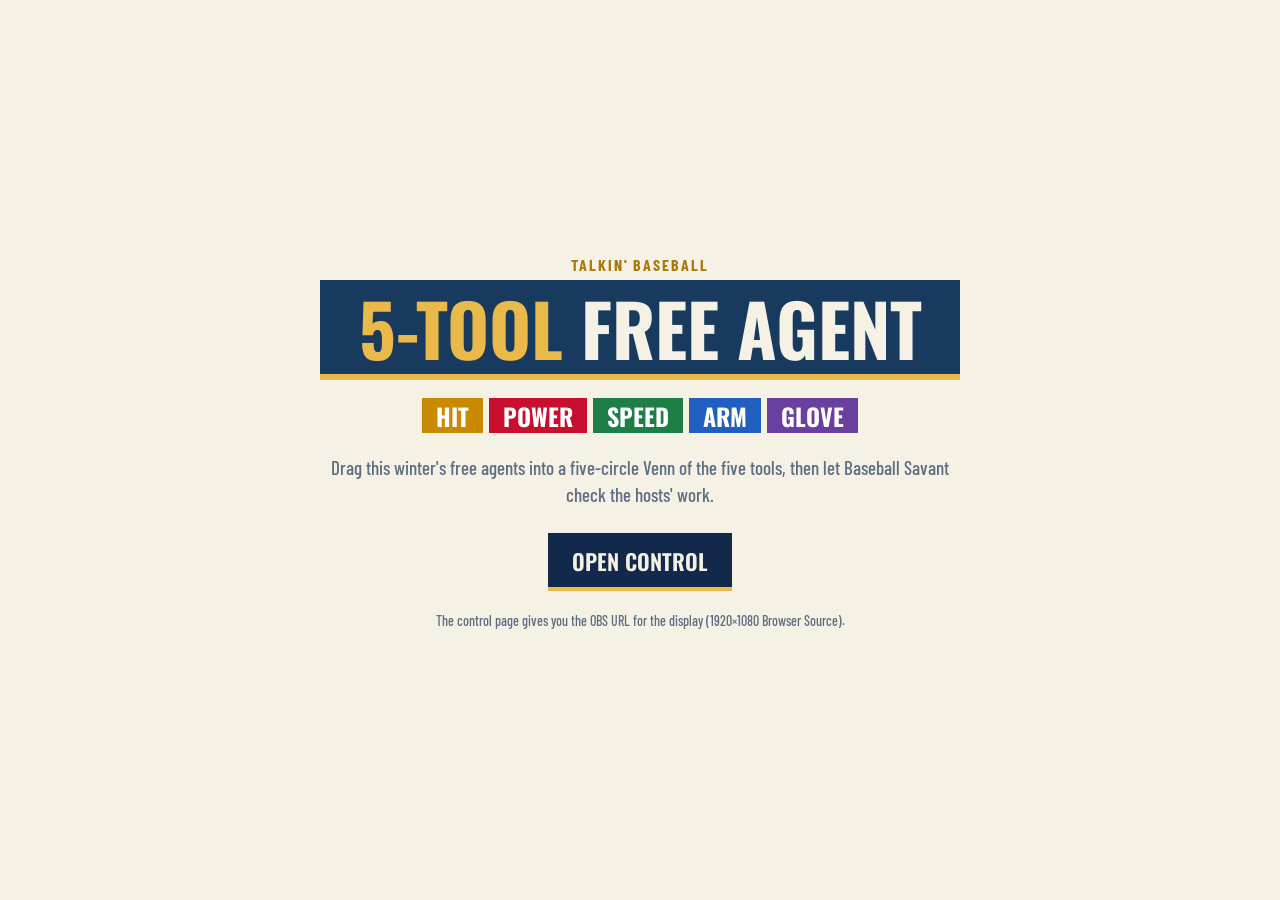
<file: index.html>
<!doctype html>
<html lang="en">
<head>
<meta charset="utf-8">
<meta name="viewport" content="width=device-width, initial-scale=1">
<title>5-Tool Free Agent</title>
<link rel="preconnect" href="https://fonts.googleapis.com">
<link href="https://fonts.googleapis.com/css2?family=Oswald:wght@500;600;700&family=Barlow+Condensed:ital,wght@0,500;0,600;0,700;1,500&display=swap" rel="stylesheet">
<style>
  body { margin: 0; min-height: 100vh; display: grid; place-items: center; padding: 16px; box-sizing: border-box;
    background: #f6f1e5; color: #13294b; font: 500 19px/1.4 'Barlow Condensed', sans-serif; }
  main { max-width: 640px; text-align: center; }
  .k { font: 700 16px 'Barlow Condensed', sans-serif; letter-spacing: .12em; color: #a8790a; }
  h1 { font: 700 72px/1 'Oswald', sans-serif; text-transform: uppercase; margin: 6px 0 14px; background: #173a5e; color: #f6f1e5; padding: 12px 20px 10px; border-bottom: 6px solid #e9b949; }
  h1 b { color: #e9b949; }
  .tools { display: flex; gap: 6px; justify-content: center; flex-wrap: wrap; margin: 18px 0 22px; }
  .tools span { font: 700 24px/1 'Oswald', sans-serif; padding: 6px 14px 5px; color: #fff; }
  a.btn { display: inline-block; margin: 6px; padding: 12px 24px 10px; background: #13294b; color: #f6f1e5; font: 600 22px 'Oswald', sans-serif; text-transform: uppercase; text-decoration: none; border-bottom: 4px solid #e9b949; }
  p { color: #5d6e82; }
</style>
</head>
<body>
<main>
  <div class="k">TALKIN' BASEBALL</div>
  <h1><b>5-Tool</b> Free Agent</h1>
  <div class="tools">
    <span style="background:#c98a00">HIT</span><span style="background:#c8102e">POWER</span><span style="background:#1d7f45">SPEED</span><span style="background:#1f5fbf">ARM</span><span style="background:#6b3fa0">GLOVE</span>
  </div>
  <p>Drag this winter's free agents into a five-circle Venn of the five tools, then let Baseball Savant check the hosts' work.</p>
  <a class="btn" href="control.html">Open control</a>
  <p style="font-size:14px">The control page gives you the OBS URL for the display (1920×1080 Browser Source).</p>
</main>
</body>
</html>
</file>
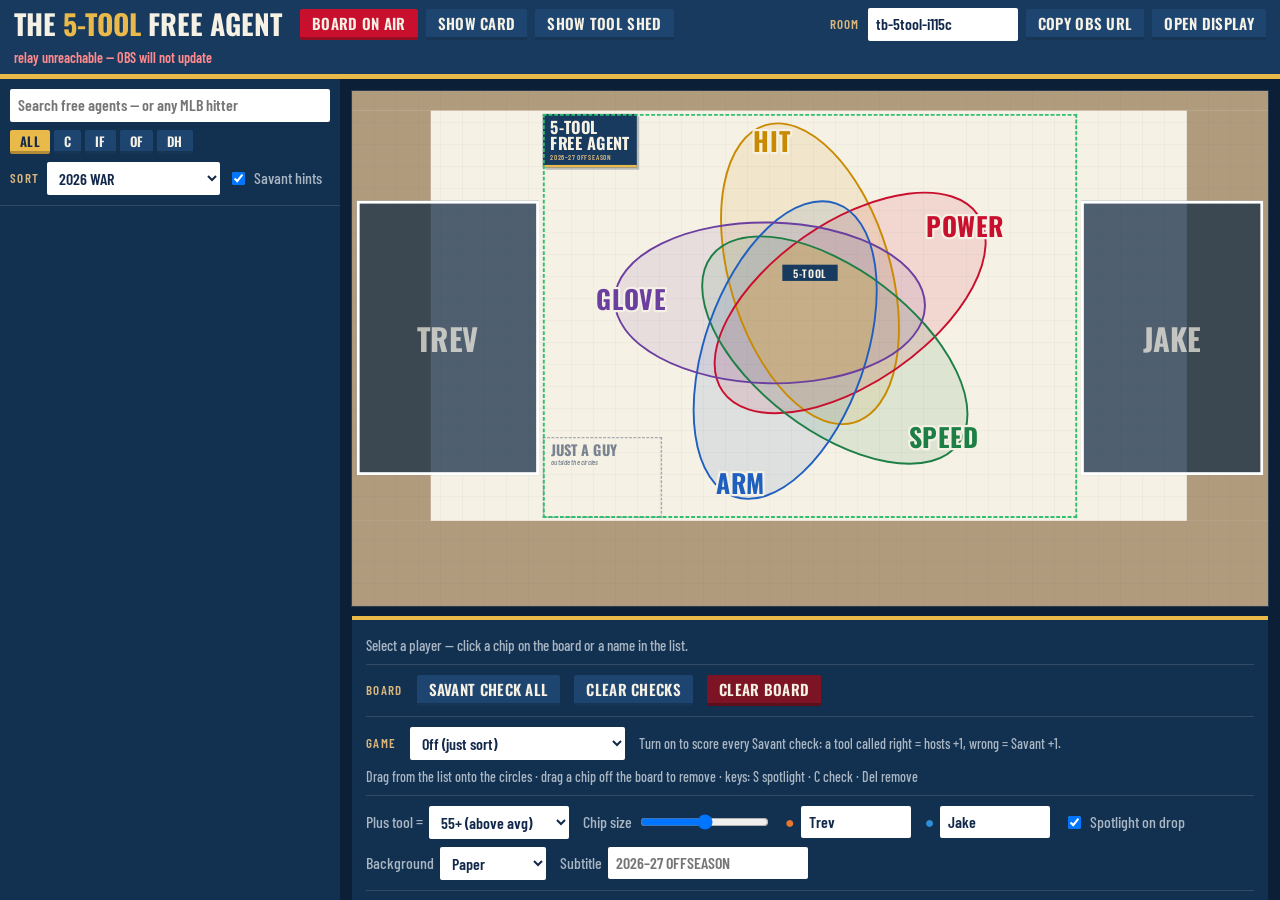
<file: control.html>
<!doctype html>
<html lang="en">
<head>
<meta charset="utf-8">
<meta name="viewport" content="width=device-width, initial-scale=1">
<title>5-Tool Free Agent · Control</title>
<link rel="preconnect" href="https://fonts.googleapis.com">
<link href="https://fonts.googleapis.com/css2?family=Oswald:wght@500;600;700&family=Barlow+Condensed:ital,wght@0,500;0,600;0,700;1,500&display=swap" rel="stylesheet">
<link rel="stylesheet" href="ftfa.css">
<style>
  * { box-sizing: border-box; }
  html, body { margin: 0; height: 100%; }
  body { --ui: #0b1f36; --ui2: #12304f; --ui3: #1d4570; --line: rgba(246,241,229,.14); --txt: #f6f1e5; --dim: #a9b6c4;
    background: var(--ui); color: var(--txt); font: 500 16px/1.3 var(--cond); display: grid; grid-template-rows: auto 1fr; overflow: hidden; }
  button, input, select { font: inherit; color: inherit; }
  button { background: var(--ui3); border: 0; border-bottom: 3px solid rgba(0,0,0,.25); border-radius: 2px; padding: 6px 12px 5px; cursor: pointer; white-space: nowrap;
    font: 600 15px/1.1 var(--head); text-transform: uppercase; letter-spacing: .02em; }
  button:hover { background: #275a8f; }
  button:disabled { opacity: .4; cursor: default; }
  button.gold { background: var(--gold); color: var(--ink); }
  button.on { background: var(--green); }
  button.danger { background: #7d1426; }
  input[type=text], input[type=number], select { background: #fff; color: var(--ink); border: 0; border-radius: 2px; padding: 6px 8px; font-weight: 600; }
  input[type=number] { width: 66px; }
  label { display: inline-flex; align-items: center; gap: 6px; color: var(--dim); }
  .k { font: 600 13px var(--cond); letter-spacing: .1em; color: var(--tan); text-transform: uppercase; }

  header { display: flex; align-items: center; gap: 8px; padding: 8px 14px; background: var(--navy); border-bottom: 5px solid var(--gold); flex-wrap: wrap; }
  header h1 { margin: 0 10px 0 0; font: 700 28px/1 var(--head); text-transform: uppercase; }
  header h1 b { color: var(--gold); }
  .grow { flex: 1; }
  .status { font: 600 14px var(--cond); color: var(--dim); }
  .status.ok { color: #7ed99d; } .status.bad { color: #ff8a8d; }
  #airBtn.live { background: var(--red); }

  main { display: grid; grid-template-columns: 340px 1fr; min-height: 0; }
  #pool { display: flex; flex-direction: column; min-height: 0; background: var(--ui2); }
  .pool-top { padding: 10px; display: grid; gap: 8px; border-bottom: 1px solid var(--line); }
  .filters { display: flex; gap: 4px; flex-wrap: wrap; }
  .filters button { padding: 4px 10px 3px; font-size: 13px; }
  .filters button.act { background: var(--gold); color: var(--ink); }
  #list { overflow-y: auto; flex: 1; padding: 4px 6px; }
  .row { display: grid; grid-template-columns: 46px 1fr auto; gap: 8px; align-items: center; padding: 6px; cursor: grab; user-select: none; touch-action: none;
    border-left: 4px solid transparent; border-bottom: 1px solid var(--line); }
  .row:hover { background: rgba(246,241,229,.06); }
  .row.sel { border-left-color: var(--gold); background: rgba(233,185,73,.12); }
  .row.placed { opacity: .5; }
  .row .hs { width: 46px; height: 46px; border-radius: 50%; overflow: hidden; background: var(--tc); border: 2px solid var(--paper); }
  .row .hs img { width: 100%; height: 120%; object-fit: cover; object-position: 50% 0; }
  .row .n { font: 600 18px/1 var(--head); text-transform: uppercase; }
  .row .m { font: 500 14px var(--cond); color: var(--dim); margin-top: 3px; white-space: nowrap; overflow: hidden; text-overflow: ellipsis; }
  .row .where { font: 700 12px var(--cond); color: var(--gold); letter-spacing: .06em; }
  .dots { display: flex; gap: 2px; }
  .dots i { width: 22px; height: 22px; font: 700 12px/22px var(--cond); text-align: center; font-style: normal; background: rgba(246,241,229,.07); color: #6f849b; }
  .dots i.plus { background: var(--c); color: #fff; }
  body.nohints .dots { display: none; }
  .sect { font: 700 13px var(--cond); letter-spacing: .12em; color: var(--tan); padding: 12px 6px 4px; }
  .srch .row { cursor: pointer; }

  #centre { display: flex; flex-direction: column; min-height: 0; min-width: 0; padding: 12px; gap: 10px; overflow-y: auto; }
  #preview { position: relative; width: 100%; aspect-ratio: 16 / 9; overflow: hidden; background: #000; outline: 1px solid var(--line); flex: none; }
  #preview .chips, #preview .chip { pointer-events: auto; }
  #preview .chip { cursor: grab; touch-action: none; }
  #preview .chip.sel .ph { outline: 5px solid var(--red); outline-offset: 4px; }
  #preview .chip.dragging { opacity: .25; }
  #preview .stage.off .board, #preview .stage.off .over { opacity: .35; }
  .offtag { position: absolute; right: 10px; top: 10px; font: 700 14px var(--head); background: var(--red); padding: 4px 8px; display: none; z-index: 3; }
  body.offair .offtag { display: block; }
  /* where the show frame and host cameras will sit — control preview only */
  .guides { position: absolute; inset: 0; pointer-events: none; z-index: 2; }
  body.noguides .guides { display: none; }
  .guides .mask { position: absolute; background: rgba(120,85,40,.55); }
  .guides .cam { position: absolute; background: rgba(15,39,66,.72); border: 6px solid #fff; display: grid; place-items: center;
    font: 700 64px var(--head); color: rgba(246,241,229,.7); text-transform: uppercase; }
  .guides .safe { position: absolute; border: 4px dashed #2fbf71; }

  #insp { display: flex; flex-wrap: wrap; gap: 10px 18px; background: var(--ui2); padding: 12px 14px; border-top: 4px solid var(--gold); }
  .who { display: flex; gap: 12px; align-items: center; min-width: 0; flex: 1 1 380px; }
  .who .hs { width: 64px; height: 64px; border-radius: 50%; overflow: hidden; background: var(--tc); flex: none; border: 3px solid var(--paper); }
  .who .hs img { width: 100%; height: 120%; object-fit: cover; object-position: 50% 0; }
  .who .n { font: 700 28px/1 var(--head); text-transform: uppercase; }
  .who .m { font: 500 15px var(--cond); color: var(--dim); margin-top: 4px; }
  .who .r { font: 700 15px var(--cond); margin-top: 4px; letter-spacing: .03em; }
  .acts { display: flex; gap: 6px; flex-wrap: wrap; align-items: center; }
  .global, .settings { flex: 1 1 100%; display: flex; gap: 8px 14px; flex-wrap: wrap; align-items: center; padding-top: 10px; border-top: 1px solid var(--line); }
  .settings input[type=text] { width: 110px; }
  .hostA { color: var(--hostA); } .hostB { color: var(--hostB); }
  .help { font: 500 14px var(--cond); color: var(--dim); }
  body:not(.game) .gameOnly, body.game .gameOff { display: none; }
  #scoreTxt { color: var(--gold); font-weight: 700; }

  #float { position: fixed; pointer-events: none; z-index: 100; display: none; transform: translate(-50%, -50%); }
  #float .hs { width: 70px; height: 70px; border-radius: 50%; overflow: hidden; border: 4px solid var(--ink); background: var(--tc); box-shadow: 4px 5px 0 rgba(0,0,0,.35); }
  #float .hs img { width: 100%; height: 120%; object-fit: cover; object-position: 50% 0; }
  #float .rg { position: absolute; left: 50%; top: 80px; transform: translateX(-50%); white-space: nowrap; font: 700 18px/1 var(--head); text-transform: uppercase;
    background: var(--ink); padding: 5px 9px 4px; border-bottom: 3px solid var(--gold); color: var(--paper); }
  #float .rg small { font: 600 13px var(--cond); color: var(--tan); margin-left: 6px; }
  #loading { position: fixed; inset: 0; display: grid; place-items: center; background: rgba(11,31,54,.85); font: 700 28px var(--head); color: var(--gold); z-index: 50; text-transform: uppercase; }
</style>
</head>
<body>
<header>
  <h1>THE <b>5-TOOL</b> FREE AGENT</h1>
  <button id="airBtn" title="Fade the whole board in / out on the display">Board ON AIR</button>
  <button id="cardBtn">Show card</button>
  <button id="shedBtn" title="Tally of everyone on the board, by tool count">Show tool shed</button>
  <span class="grow"></span>
  <span class="k">room</span><input type="text" id="room" style="width:150px">
  <button id="copyUrl">Copy OBS URL</button>
  <button id="openOut">Open display</button>
  <span class="status" id="net">not sent</span>
</header>
<main>
  <section id="pool">
    <div class="pool-top">
      <input type="text" id="q" placeholder="Search free agents — or any MLB hitter">
      <div class="filters" id="filters"></div>
      <div style="display:flex;gap:8px;align-items:center">
        <span class="k">sort</span>
        <select id="sort">
          <option value="war">2026 WAR</option>
          <option value="tools">Savant tool count</option>
          <option value="pa">2026 plate appearances</option>
          <option value="name">Name</option>
        </select>
        <label><input type="checkbox" id="hints" checked> Savant hints</label>
      </div>
    </div>
    <div id="list"></div>
  </section>
  <section id="centre">
    <div id="preview"><div class="offtag">BOARD OFF AIR</div></div>
    <div id="insp">
      <div class="who" id="who"></div>
      <div class="acts" id="acts"></div>
      <div class="global">
        <span class="k">board</span>
        <button id="checkAll" title="Show where Savant would have put everyone">Savant check all</button>
        <button id="clearChecks">Clear checks</button>
        <button id="clearBoard" class="danger">Clear board</button>
      </div>
      <div class="global">
        <span class="k">game</span>
        <select id="game"><option value="">Off (just sort)</option><option value="team">Beat the Data (hosts vs Savant)</option></select>
        <span class="gameOnly"><button id="finalBtn">Show final score</button> <button id="newGame">New game</button></span>
        <span class="gameOnly status" id="scoreTxt"></span>
        <span class="gameOff help">Turn on to score every Savant check: a tool called right = hosts +1, wrong = Savant +1.</span>
        <span class="grow"></span>
        <span class="help">Drag from the list onto the circles · drag a chip off the board to remove · keys: S spotlight · C check · Del remove</span>
      </div>
      <div class="settings">
        <label>Plus tool =
          <select id="T"><option value="50">50+ (avg)</option><option value="55">55+ (above avg)</option><option value="60">60+ (plus)</option><option value="65">65+ (plus-plus-ish)</option></select>
        </label>
        <label>Chip size <input type="range" id="chip" min="0.6" max="1.4" step="0.05"></label>
        <label><span class="hostA">●</span> <input type="text" id="nameA"></label>
        <label><span class="hostB">●</span> <input type="text" id="nameB"></label>
        <label><input type="checkbox" id="autoSpot"> Spotlight on drop</label>
        <label>Background <select id="bg"><option value="paper">Paper</option><option value="clear">Transparent</option></select></label>
        <label>Subtitle <input type="text" id="subtitle" style="width:200px" placeholder="2026–27 OFFSEASON"></label>
      </div>
      <div class="settings" id="toolNames">
        <span class="k">tool names</span>
      </div>
      <div class="settings">
        <span class="k">safe area (stays clear of the host cams)</span>
        <label>Left <input type="number" id="safeL" step="5"></label>
        <label>Right <input type="number" id="safeR" step="5"></label>
        <label>Top <input type="number" id="safeT" step="5"></label>
        <label>Bottom <input type="number" id="safeB" step="5"></label>
        <button id="safeReset">Reset</button>
        <label><input type="checkbox" id="guides" checked> Show cam boxes in preview</label>
      </div>
    </div>
  </section>
</main>
<div id="float"><div class="hs"><img alt=""></div><div class="rg"></div></div>
<div id="loading">LOADING…</div>
<script src="ftfa.js"></script>
<script>
'use strict';
(() => {
  const $ = id => document.getElementById(id);
  const params = new URLSearchParams(location.search);
  const HUB = FT.hubOf(params);
  const STORE = 'ftfa-control-v1';
  const YEAR = +params.get('year') || 2026;

  // ── state ──
  const DEF = { room: 'tb-5tool-' + Math.random().toString(36).slice(2, 7), show: true, bg: 'paper', board: [], spot: null, spotOn: false,
    shedOn: false, game: '', finalOn: false, checks: [], T: 55, chipScale: 1, names: { a: 'Trev', b: 'Jake' }, subtitle: '', autoSpot: true, hints: true, guides: true,
    extra: [], fx: { n: 0 }, toolNames: Object.assign({}, FT.TOOL_DEFAULT), safe: Object.assign({}, FT.SAFE_DEFAULT) };
  let S;
  try { S = Object.assign({}, DEF, JSON.parse(localStorage.getItem(STORE) || '{}')); } catch { S = Object.assign({}, DEF); }
  if (params.get('room')) S.room = params.get('room');
  if (S.bg !== 'clear') S.bg = 'paper';   // older saves used 'navy'
  let sel = null;
  const save = () => { try { localStorage.setItem(STORE, JSON.stringify(S)); } catch {} };

  // ── stage preview ──
  const stage = FT.createStage($('preview'));
  const scale = () => $('preview').clientWidth / 1920;
  const fit = () => { stage.el.style.transform = `scale(${scale()})`; };
  new ResizeObserver(fit).observe($('preview'));
  fit();
  // show frame + camera boxes, drawn over the preview only (never sent to the display)
  const guides = document.createElement('div');
  guides.className = 'guides';
  stage.el.appendChild(guides);
  function drawGuides() {
    const s = S.safe, C = FT.CAMS, v = C.video, h = C.bottom - C.top;
    const box = (cls, x, y, w, hh, txt = '') => `<div class="${cls}" style="left:${x}px;top:${y}px;width:${w}px;height:${hh}px">${txt}</div>`;
    guides.innerHTML =
      box('mask', 0, 0, 1920, v.t) + box('mask', 0, v.b, 1920, 1080 - v.b) + box('mask', 0, v.t, v.l, v.b - v.t) + box('mask', v.r, v.t, 1920 - v.r, v.b - v.t) +
      box('cam', 10, C.top, Math.max(60, s.l - 18), h, FT.esc(S.names.a)) +
      box('cam', s.r + 8, C.top, Math.max(60, 1910 - s.r - 8), h, FT.esc(S.names.b)) +
      box('safe', s.l, s.t, s.r - s.l, s.b - s.t);
  }

  const net = (t, c) => { $('net').textContent = t; $('net').className = 'status ' + c; };
  const send = FT.publisher(HUB, () => S.room, net);
  const payload = () => {
    const { room, autoSpot, hints, guides, extra, ...wire } = S;
    return Object.assign(wire, { app: 'ftfa', seq: Date.now() });
  };
  let pubT = 0;
  function commit(now = true) {
    save(); draw();
    clearTimeout(pubT);
    pubT = setTimeout(() => send(payload()), now ? 0 : 300);
  }
  const fx = (type, id) => { S.fx = { n: (S.fx?.n || 0) + 1, type, id }; };

  // ── helpers ──
  const P = id => FT.DB.players[id];
  const onBoard = id => S.board.find(b => b[0] === id);
  const maskOf = id => { const b = onBoard(id); return b ? FT.maskAt(b[1], b[2]) : null; };
  const OF = ['LF', 'CF', 'RF', 'OF'], IF = ['1B', '2B', '3B', 'SS'];
  const POS = { all: () => true, C: p => p.pos === 'C', IF: p => IF.includes(p.pos), OF: p => OF.includes(p.pos), DH: p => p.pos === 'DH' || p.pos === 'TWP' };
  let posF = 'all';
  const toolCount = p => FT.countOf(FT.savantMask(p, S.T));
  const slash = s => s ? `${s.avg}/${s.obp}/${s.slg}` : 'no 2026 MLB PA';

  // ── draw ──
  function draw() {
    document.body.classList.toggle('offair', !S.show);
    document.body.classList.toggle('nohints', !S.hints);
    $('airBtn').textContent = S.show ? 'Board ON AIR' : 'Board OFF AIR';
    $('airBtn').classList.toggle('live', S.show);
    $('cardBtn').textContent = S.spotOn ? 'Hide card' : 'Show card';
    $('cardBtn').classList.toggle('on', S.spotOn);
    $('shedBtn').textContent = S.shedOn ? 'Hide tool shed' : 'Show tool shed';
    $('shedBtn').classList.toggle('on', S.shedOn);
    document.body.classList.toggle('noguides', !S.guides);
    document.body.classList.toggle('game', S.game === 'team');
    $('game').value = S.game || '';
    $('finalBtn').textContent = S.finalOn ? 'Hide final score' : 'Show final score';
    $('finalBtn').classList.toggle('on', !!S.finalOn);
    if (S.game === 'team') {
      const sc = FT.teamScore(S);
      $('scoreTxt').textContent = `${FT.teamName(S)} ${sc.hosts} · Savant ${sc.savant} · ${sc.checked} checked`;
    }
    drawGuides();
    stage.render(Object.assign({}, S, { sel }));
    drawList(); drawInsp();
  }

  function rowHTML(p, cls = '') {
    const b = onBoard(p.id), m = b ? FT.maskAt(b[1], b[2]) : null;
    const dots = FT.TOOLS.map(t => {
      const g = p.tools?.[t.key]?.grade;
      return `<i style="--c:${t.color}" class="${g != null && g >= S.T ? 'plus' : ''}" title="${t.name} ${g ?? '—'}">${g ?? '–'}</i>`;
    }).join('');
    return `<div class="row ${cls} ${sel === p.id ? 'sel' : ''} ${b ? 'placed' : ''}" data-id="${p.id}">
      <div class="hs" style="--tc:${p.team.color}"><img src="${FT.headshot(p.id, 120)}" alt="" draggable="false" loading="lazy"></div>
      <div style="min-width:0"><div class="n">${FT.esc(p.name)}</div>
        <div class="m">${p.pos} · ${p.team.abbr} · ${slash(p.season)}${p.war != null ? ' · ' + p.war + ' WAR' : ''}</div>
        ${b ? `<div class="where">ON BOARD · ${FT.COUNT_NAME[FT.countOf(m)]}</div>` : ''}</div>
      <div class="dots">${dots}</div></div>`;
  }
  let remote = [], remoteQ = '';
  function drawList() {
    if (!FT.DB.faIds.length && !S.extra.length) return;
    const q = $('q').value.trim().toLowerCase();
    const norm = s => s.normalize('NFD').replace(/[̀-ͯ]/g, '').toLowerCase();
    const match = p => p && POS[posF](p) && (!q || norm(p.name).includes(norm(q)));
    const sorters = {
      war: (a, b) => (b.war ?? -9) - (a.war ?? -9),
      tools: (a, b) => toolCount(b) - toolCount(a) || (b.war ?? -9) - (a.war ?? -9),
      pa: (a, b) => (b.season?.pa ?? 0) - (a.season?.pa ?? 0),
      name: (a, b) => a.last.localeCompare(b.last),
    };
    const sorter = sorters[$('sort').value];
    const extra = S.extra.map(P).filter(match).sort(sorter);
    const fa = FT.DB.faIds.map(P).filter(match).sort(sorter);
    let h = '';
    if (extra.length) h += `<div class="sect">ADDED BY YOU</div>` + extra.map(p => rowHTML(p)).join('');
    h += `<div class="sect">${YEAR}–${(YEAR + 1) % 100} FREE AGENTS · ${fa.length}</div>` + fa.map(p => rowHTML(p)).join('');
    if (q.length >= 3) {
      const rs = remote.filter(r => !P(r.id) || (!FT.DB.faIds.includes(r.id) && !S.extra.includes(r.id)));
      h += `<div class="sect">ALL MLB · CLICK TO ADD</div><div class="srch">` +
        (remoteQ !== q ? '<div class="m" style="padding:6px">searching…</div>' :
          rs.length ? rs.map(r => `<div class="row" data-add="${r.id}"><div class="hs" style="--tc:#2a3b4c"><img src="${FT.headshot(r.id, 120)}" alt="" loading="lazy"></div><div><div class="n">${FT.esc(r.name)}</div><div class="m">${r.pos || ''} · add to the pool</div></div><div></div></div>`).join('')
            : '<div class="m" style="padding:6px">no other matches</div>') + '</div>';
    }
    $('list').innerHTML = h;
  }
  let sT = 0;
  $('q').addEventListener('input', () => {
    drawList();
    const q = $('q').value.trim().toLowerCase();
    clearTimeout(sT);
    if (q.length >= 3) sT = setTimeout(async () => { remote = await FT.search(q); remoteQ = q; drawList(); }, 300);
  });
  $('sort').onchange = drawList;
  $('filters').innerHTML = Object.keys(POS).map(k => `<button data-f="${k}" class="${k === posF ? 'act' : ''}">${k === 'all' ? 'ALL' : k}</button>`).join('');
  $('filters').onclick = e => {
    const b = e.target.closest('button'); if (!b) return;
    posF = b.dataset.f;
    [...$('filters').children].forEach(x => x.classList.toggle('act', x === b));
    drawList();
  };
  $('hints').onchange = () => { S.hints = $('hints').checked; save(); draw(); };

  function drawInsp() {
    const p = sel && P(sel);
    if (!p) {
      $('who').innerHTML = `<div class="m" style="color:var(--dim)">Select a player — click a chip on the board or a name in the list.</div>`;
      $('acts').innerHTML = '';
      return;
    }
    const b = onBoard(p.id), m = b ? FT.maskAt(b[1], b[2]) : null, sm = FT.savantMask(p, S.T);
    const checked = S.checks.includes(p.id), spotting = S.spotOn && S.spot === p.id;
    $('who').innerHTML = `<div class="hs" style="--tc:${p.team.color}"><img src="${FT.headshot(p.id, 160)}" alt=""></div>
      <div style="min-width:0"><div class="n">${FT.esc(p.name)}</div>
      <div class="m">${p.pos} · ${p.team.abbr} · ${YEAR}: ${slash(p.season)}, ${p.season?.hr ?? 0} HR, ${p.season?.sb ?? 0} SB${p.war != null ? ', ' + p.war + ' WAR' : ''}</div>
      <div class="r">${b ? `<span style="color:var(--gold)">BOARD: ${FT.regionName(m)}</span>` : '<span style="color:var(--dim)">not on the board</span>'}
        ${S.hints ? ` &nbsp;·&nbsp; <span style="color:#9fb3c4">SAVANT: ${FT.regionName(sm)}</span>` : ''}</div></div>`;
    $('acts').innerHTML = `
      <button data-a="spot" class="${spotting ? 'on' : 'gold'}">${spotting ? 'Card is up' : 'Spotlight card'}</button>
      <button data-a="check" ${b ? '' : 'disabled'} class="${checked ? 'on' : ''}">${checked ? 'Savant shown' : 'Savant check'}</button>
      <span class="k" style="margin-left:6px">placed by</span>
      <button data-a="by-" class="${b && !b[3] ? 'on' : ''}" ${b ? '' : 'disabled'}>—</button>
      <button data-a="by-a" class="${b && b[3] === 'a' ? 'on' : ''}" ${b ? '' : 'disabled'}><span class="hostA">●</span> ${FT.esc(S.names.a)}</button>
      <button data-a="by-b" class="${b && b[3] === 'b' ? 'on' : ''}" ${b ? '' : 'disabled'}><span class="hostB">●</span> ${FT.esc(S.names.b)}</button>
      <button data-a="remove" class="danger" ${b ? '' : 'disabled'}>Remove</button>`;
  }
  $('acts').onclick = e => {
    const a = e.target.closest('button')?.dataset.a;
    if (a) act(a);
  };
  function act(a) {
    const p = sel && P(sel); if (!p) return;
    const b = onBoard(p.id);
    if (a === 'spot') {
      if (S.spotOn && S.spot === p.id) S.spotOn = false; else { S.spot = p.id; S.spotOn = true; S.finalOn = false; }
    } else if (a === 'check' && b) {
      if (S.checks.includes(p.id)) S.checks = S.checks.filter(x => x !== p.id);
      else {
        S.checks.push(p.id);
        fx(FT.savantMask(p, S.T) === FT.maskAt(b[1], b[2]) ? 'agree' : 'overrule', p.id);
      }
    } else if (a.startsWith('by-') && b) {
      b[3] = a.slice(3) || undefined;
      if (!b[3]) b.length = 3;
    } else if (a === 'remove' && b) removeP(p.id);
    commit();
  }
  function removeP(id) {
    S.board = S.board.filter(x => x[0] !== id);
    S.checks = S.checks.filter(x => x !== id);
    if (S.spot === id) S.spotOn = false;
  }

  // ── drag & drop (pointer events: mouse, pen and touch alike) ──
  const fl = $('float');
  let drag = null;
  function stagePt(e) {
    const r = $('preview').getBoundingClientRect();
    if (e.clientX < r.left || e.clientX > r.right || e.clientY < r.top || e.clientY > r.bottom) return null;
    const s = scale();
    return [(e.clientX - r.left) / s, (e.clientY - r.top) / s];
  }
  // keep chips on the Venn side of the screen, clear of the side panel
  const clampPt = ([x, y]) => [Math.max(S.safe.l + 45, Math.min(S.safe.r - 45, x)), Math.max(S.safe.t + 45, Math.min(S.safe.b - 70, y))];
  // Nudge a drop off any chip it would cover, without leaving the region it was
  // dropped in — the region is the take, the exact spot isn't.
  function freeSpot(id, [x, y]) {
    const d = 92 * S.chipScale, others = S.board.filter(b => b[0] !== id).map(b => FT.toPx(b[1], b[2]));
    const m = FT.maskAt(...FT.toUV(x, y));
    const clear = (px, py) => others.every(([ox, oy]) => ((px - ox) / d) ** 2 + ((py - oy) / (d * 1.3)) ** 2 >= 1);
    for (let i = 0; i < 400; i++) {
      const a = i * 2.39996, r = 6 * Math.sqrt(i) * S.chipScale;   // golden-angle spiral outwards
      const [px, py] = clampPt([x + Math.cos(a) * r, y + Math.sin(a) * r]);
      if (FT.maskAt(...FT.toUV(px, py)) === m && clear(px, py)) return FT.toUV(px, py);
    }
    return FT.toUV(x, y);
  }
  function startDrag(e, id, from) {
    const p = P(id); if (!p) return;
    drag = { id, from, x0: e.clientX, y0: e.clientY, live: false };
    fl.querySelector('img').src = FT.headshot(id, 160);
    fl.querySelector('.hs').style.setProperty('--tc', p.team.color);
  }
  addEventListener('pointermove', e => {
    if (!drag) return;
    if (!drag.live) {
      if (Math.hypot(e.clientX - drag.x0, e.clientY - drag.y0) < 5) return;
      drag.live = true;
      fl.style.display = 'block';
      const c = stage.chipEls[drag.id]; if (c) c.classList.add('dragging');
    }
    fl.style.left = e.clientX + 'px'; fl.style.top = e.clientY + 'px';
    const pt = stagePt(e);
    if (pt) {
      const [u, v] = FT.toUV(...clampPt(pt)), m = FT.maskAt(u, v);
      stage.highlight(m);
      fl.querySelector('.rg').innerHTML = `${FT.COUNT_NAME[FT.countOf(m)]}<small>${m && m !== 31 ? FT.regionName(m) : ''}</small>`;
      fl.querySelector('.rg').style.display = '';
    } else {
      stage.highlight(-1);
      fl.querySelector('.rg').innerHTML = drag.from === 'board' ? 'REMOVE' : '';
      fl.querySelector('.rg').style.display = drag.from === 'board' ? '' : 'none';
    }
  });
  addEventListener('pointerup', e => {
    if (!drag) return;
    const d = drag; drag = null;
    fl.style.display = 'none';
    stage.highlight(-1);
    const c = stage.chipEls[d.id]; if (c) c.classList.remove('dragging');
    if (!d.live) { select(d.id); return; }
    const pt = stagePt(e);
    if (!pt) { if (d.from === 'board') { removeP(d.id); commit(); } return; }
    const [u, v] = freeSpot(d.id, clampPt(pt)), m = FT.maskAt(u, v);
    const b = onBoard(d.id), prev = b ? FT.maskAt(b[1], b[2]) : null;
    if (b) { b[1] = +u.toFixed(4); b[2] = +v.toFixed(4); }
    else S.board.push([d.id, +u.toFixed(4), +v.toFixed(4)]);
    // moving him invalidates the old Savant verdict
    S.checks = S.checks.filter(x => x !== d.id);
    if (m !== prev) fx(m === 31 ? 'five' : m === 0 ? 'guy' : 'land', d.id);
    sel = d.id;
    if (S.autoSpot && !b) { S.spot = d.id; S.spotOn = true; }
    else if (S.spotOn && S.spot !== d.id && S.autoSpot) S.spot = d.id;
    commit();
  });
  $('list').addEventListener('pointerdown', e => {
    const add = e.target.closest('[data-add]');
    if (add) { addExtra(+add.dataset.add); return; }
    const r = e.target.closest('.row[data-id]');
    if (r) { e.preventDefault(); startDrag(e, +r.dataset.id, 'list'); }
  });
  $('preview').addEventListener('pointerdown', e => {
    const c = e.target.closest('.chip');
    if (c) { e.preventDefault(); startDrag(e, +c.dataset.id, 'board'); }
  });
  async function addExtra(id) {
    await FT.ensure([id]);
    if (!P(id)) return;
    if (!S.extra.includes(id)) S.extra.unshift(id);
    $('q').value = '';
    select(id);
    save();
  }
  function select(id) { sel = sel === id ? null : id; draw(); }

  addEventListener('keydown', e => {
    if (/INPUT|SELECT|TEXTAREA/.test(document.activeElement.tagName)) return;
    if (e.key === 'Escape') { sel = null; draw(); }
    else if (!sel) return;
    else if (e.key === 's' || e.key === 'S') act('spot');
    else if (e.key === 'c' || e.key === 'C') act('check');
    else if (e.key === 'Delete' || e.key === 'Backspace') { e.preventDefault(); act('remove'); }
  });

  // ── global controls ──
  $('airBtn').onclick = () => { S.show = !S.show; commit(); };
  $('cardBtn').onclick = () => {
    if (S.spotOn) S.spotOn = false;
    else if (sel || S.spot) { S.spot = sel || S.spot; S.spotOn = true; S.finalOn = false; }
    commit();
  };
  $('shedBtn').onclick = () => { S.shedOn = !S.shedOn; if (S.shedOn) { S.spotOn = false; S.finalOn = false; } commit(); };
  $('game').onchange = () => { S.game = $('game').value; if (!S.game) S.finalOn = false; commit(); };
  $('finalBtn').onclick = () => { S.finalOn = !S.finalOn; if (S.finalOn) { S.spotOn = false; S.shedOn = false; } commit(); };
  $('newGame').onclick = () => {
    if (S.checks.length && !confirm('Start a new game? This clears every Savant check (the board stays).')) return;
    S.checks = []; S.finalOn = false; commit();
  };
  $('checkAll').onclick = () => { S.checks = S.board.map(b => b[0]); commit(); };
  $('clearChecks').onclick = () => { S.checks = []; commit(); };
  $('clearBoard').onclick = () => {
    if (!S.board.length || !confirm(`Clear all ${S.board.length} players off the board?`)) return;
    S.board = []; S.checks = []; S.spotOn = false; commit();
  };
  const bindVal = (id, get, set) => { $(id).value = get(); $(id).addEventListener('input', () => { set($(id).value); commit(false); }); };
  bindVal('T', () => S.T, v => S.T = +v);
  bindVal('chip', () => S.chipScale, v => S.chipScale = +v);
  bindVal('nameA', () => S.names.a, v => S.names.a = v);
  bindVal('nameB', () => S.names.b, v => S.names.b = v);
  bindVal('bg', () => S.bg, v => S.bg = v);
  bindVal('subtitle', () => S.subtitle, v => S.subtitle = v);
  for (const [id, k] of [['safeL', 'l'], ['safeR', 'r'], ['safeT', 't'], ['safeB', 'b']])
    bindVal(id, () => S.safe[k], v => { if (v !== '' && !isNaN(+v)) S.safe[k] = +v; });
  $('safeReset').onclick = () => {
    S.safe = Object.assign({}, FT.SAFE_DEFAULT);
    for (const [id, k] of [['safeL', 'l'], ['safeR', 'r'], ['safeT', 't'], ['safeB', 'b']]) $(id).value = S.safe[k];
    commit();
  };
  // tool names: one box per circle, in the circle's colour
  $('toolNames').insertAdjacentHTML('beforeend', FT.TOOLS.map(t =>
    `<input type="text" data-tool="${t.key}" maxlength="18" style="width:150px;border-left:6px solid ${t.color};text-transform:uppercase" placeholder="${FT.TOOL_DEFAULT[t.key]}">`).join('') +
    '<button data-preset="short" title="HIT · POWER · SPEED · ARM · GLOVE">Short</button><button data-preset="scouting" title="HIT FOR AVERAGE · HIT FOR POWER · RUN · THROW · FIELD">Scouting</button>');
  const nameBoxes = [...$('toolNames').querySelectorAll('input')];
  const fillNames = () => nameBoxes.forEach(i => { i.value = S.toolNames[i.dataset.tool]; });
  fillNames();
  nameBoxes.forEach(i => i.addEventListener('input', () => {
    S.toolNames[i.dataset.tool] = i.value.trim() || FT.TOOL_DEFAULT[i.dataset.tool];
    commit(false);
  }));
  $('toolNames').querySelectorAll('[data-preset]').forEach(b => b.onclick = () => {
    S.toolNames = Object.assign({}, FT.TOOL_PRESETS[b.dataset.preset]); fillNames(); commit();
  });
  $('guides').checked = S.guides;
  $('guides').onchange = () => { S.guides = $('guides').checked; save(); draw(); };
  $('autoSpot').checked = S.autoSpot;
  $('autoSpot').onchange = () => { S.autoSpot = $('autoSpot').checked; save(); };
  $('hints').checked = S.hints;

  $('room').value = S.room;
  $('room').addEventListener('change', () => { S.room = $('room').value.trim() || DEF.room; $('room').value = S.room; commit(); });
  const outUrl = () => new URL('display.html', location.href.split('#')[0].split('?')[0]).href + '?room=' + encodeURIComponent(S.room) + (params.get('hub') ? '&hub=' + encodeURIComponent(HUB) : '');
  $('copyUrl').onclick = async () => {
    try { await navigator.clipboard.writeText(outUrl()); $('copyUrl').textContent = 'Copied!'; }
    catch { prompt('OBS Browser Source URL (1920×1080):', outUrl()); }
    setTimeout(() => $('copyUrl').textContent = 'Copy OBS URL', 1400);
  };
  $('openOut').onclick = () => window.open(outUrl(), 'ftfa-out', 'width=960,height=540');

  // ── boot ──
  FT.load(YEAR, msg => { $('loading').textContent = msg.toUpperCase(); });
  FT.DB.ready.then(async () => {
    await FT.ensure(S.extra.concat(S.board.map(b => b[0])));
    $('loading').remove();
    draw();
    send(payload());   // the display catches up with whatever this window last had
  }).catch(err => { $('loading').textContent = 'COULD NOT LOAD MLB DATA — ' + err.message; });
})();
</script>
</body>
</html>
</file>
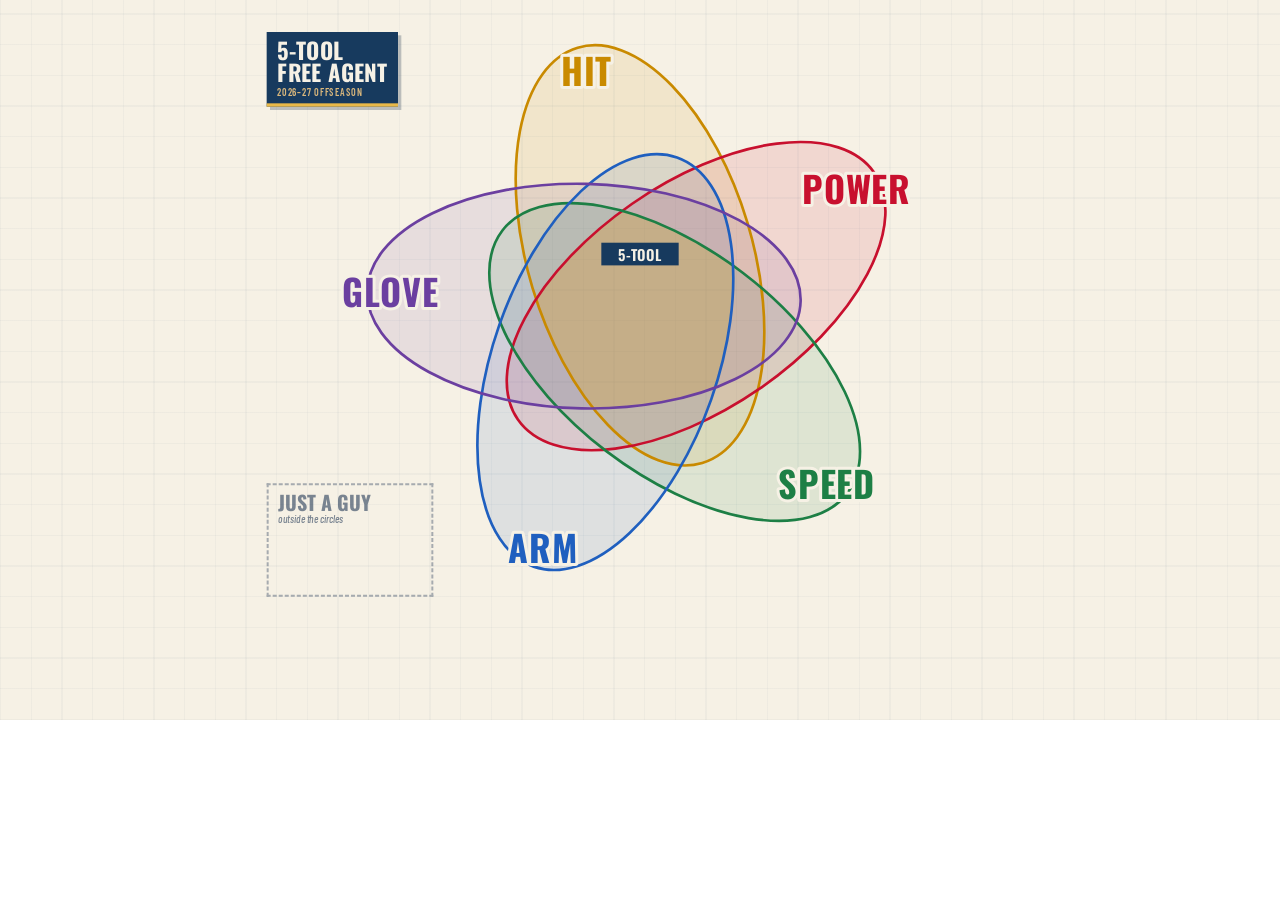
<file: display.html>
<!doctype html>
<html lang="en">
<head>
<meta charset="utf-8">
<meta name="viewport" content="width=device-width, initial-scale=1">
<title>5-Tool Free Agent · Display</title>
<link rel="preconnect" href="https://fonts.googleapis.com">
<link href="https://fonts.googleapis.com/css2?family=Oswald:wght@500;600;700&family=Barlow+Condensed:ital,wght@0,500;0,600;0,700;1,500&display=swap" rel="stylesheet">
<link rel="stylesheet" href="ftfa.css">
<style>
  html, body { margin: 0; height: 100%; background: transparent; overflow: hidden; }
  #wait { position: fixed; left: 24px; bottom: 20px; font: 600 16px 'Barlow Condensed', sans-serif; color: #5d6e82; letter-spacing: .08em; }
</style>
</head>
<body>
<div id="app"></div>
<div id="wait">LOADING…</div>
<script src="ftfa.js"></script>
<script>
'use strict';
// OBS Browser Source: display.html?room=<room>   (1920×1080)
//   &bg=clear  forces a transparent background regardless of the control setting
(async () => {
  const params = new URLSearchParams(location.search);
  const ROOM = params.get('room') || '';
  const stage = FT.createStage(document.getElementById('app'));
  const fit = () => { stage.el.style.transform = `scale(${Math.min(innerWidth / 1920, innerHeight / 1080) || 1})`; };
  addEventListener('resize', fit); fit();

  // A Browser Source that isn't being rendered stops the animation clock, and every
  // entrance would freeze at opacity 0. If the timeline stalls, paint end states instead.
  let t0 = document.timeline.currentTime;
  setInterval(() => {
    const t = document.timeline.currentTime;
    document.documentElement.classList.toggle('no-anim', t === t0);
    t0 = t;
  }, 1500);

  const wait = document.getElementById('wait');
  let S = { show: true, board: [], checks: [] }, lastSeq = 0;
  const draw = () => {
    if (params.get('bg') === 'clear') S.bg = 'clear';
    stage.render(S);
  };
  function apply(s) {
    if (!s || s.app !== 'ftfa' || !(s.seq > lastSeq)) return;
    lastSeq = s.seq;
    S = s;
    const ids = (s.board || []).map(b => b[0]).concat(s.spot ? [s.spot] : []);
    FT.DB.ready.then(() => FT.ensure(ids)).then(draw);
    draw();
  }

  FT.load(+params.get('year') || 2026, msg => { if (ROOM) wait.textContent = msg.toUpperCase(); });
  if (!ROOM) wait.textContent = 'NO ROOM — OPEN THIS FROM THE CONTROL PAGE';
  else FT.subscribe(FT.hubOf(params), ROOM, apply);
  await FT.DB.ready;
  wait.style.display = 'none';
  draw();
})();
</script>
</body>
</html>
</file>
<file: ftfa.css>
/* 5-Tool Free Agent — stage styles shared by the control preview + OBS display.
   Built to sit inside the Talkin' Baseball frame: cream ticker paper, navy bar, tan wood, condensed type. */
:root {
  --navy: #173a5e; --navy-dk: #0f2742; --ink: #13294b; --paper: #f6f1e5; --paper2: #ece4d2; --tan: #d9b77c;
  --gold: #e9b949; --gold-dk: #a8790a; --red: #c8102e; --green: #1d7f45; --slate: #5d6e82;
  --hostA: #e8772e; --hostB: #2f8fd8;
  --head: 'Oswald', 'Arial Narrow', sans-serif; --cond: 'Barlow Condensed', 'Arial Narrow', sans-serif;
}
.stage { position: absolute; left: 0; top: 0; width: 1920px; height: 1080px; transform-origin: 0 0; overflow: hidden;
  font-family: var(--cond); color: var(--ink); --chip: 1; }
.stage .backdrop { position: absolute; inset: 0; background-color: var(--paper);
  background-image: repeating-linear-gradient(0deg, rgba(23,58,94,.035) 0 2px, transparent 2px 46px),
    repeating-linear-gradient(90deg, rgba(23,58,94,.035) 0 2px, transparent 2px 46px); }
.stage.clear .backdrop { display: none; }
.stage .board, .stage .over { transition: opacity .45s; }
.stage.off .board, .stage.off .over { opacity: 0; }
.stage .board { position: absolute; inset: 0; z-index: 0; }   /* own stacking context: chip z-indexes stay under the card */

/* title block, pinned to the top-left of the safe area */
.plate { position: absolute; background: var(--navy); color: var(--paper); padding: 10px 16px 9px; border-bottom: 5px solid var(--gold);
  box-shadow: 5px 5px 0 rgba(15,39,66,.25); }
.plate .title { font: 700 34px/0.98 var(--head); letter-spacing: .01em; text-transform: uppercase; }
.plate .sub { font: 600 15px/1 var(--cond); letter-spacing: .08em; color: var(--tan); margin-top: 6px; }

/* the Venn */
.vwrap, .venn { position: absolute; left: 0; top: 0; }
.venn { overflow: visible; }
.vfill { fill-opacity: .11; mix-blend-mode: multiply; }
.vstroke { fill: none; stroke-width: 4; }
.core { opacity: .3; }
.vlabel text { font-family: var(--head); font-weight: 700; letter-spacing: .02em; text-anchor: middle; dominant-baseline: central;
  paint-order: stroke; stroke: var(--paper); stroke-width: 9px; stroke-linejoin: round; }
.core-label rect { fill: var(--navy); }
.core-label text { font: 600 22px var(--head); fill: var(--paper); text-anchor: middle; dominant-baseline: central; letter-spacing: .06em; }
.hl.flash { animation: hlFlash 1.6s ease-out forwards; }
@keyframes hlFlash { 0% { opacity: 0; } 15% { opacity: 1; } 100% { opacity: 0; } }

.guyzone { position: absolute; width: 250px; height: 170px; border: 3px dashed rgba(19,41,75,.35);
  display: flex; flex-direction: column; justify-content: flex-start; padding: 10px 14px; color: rgba(19,41,75,.55); box-sizing: border-box; }
.guyzone b { font: 700 30px/1 var(--head); text-transform: uppercase; }
.guyzone span { font: italic 500 16px/1.2 var(--cond); }

/* chips — the element sits exactly on the drop point; the face is centred on it */
.chips, .ghosts, .fx { position: absolute; inset: 0; pointer-events: none; }
.chip, .ghost { position: absolute; width: 0; height: 0; transition: left .5s cubic-bezier(.3,1.3,.5,1), top .5s cubic-bezier(.3,1.3,.5,1); }
.chip .ph, .ghost .ph { position: absolute; --d: calc(86px * var(--chip)); width: var(--d); height: var(--d); box-sizing: border-box;
  left: calc(var(--d) / -2); top: calc(var(--d) / -2); border-radius: 50%; overflow: hidden;
  background: var(--tc, #2a3b4c); border: 4px solid var(--ink); box-shadow: 3px 4px 0 rgba(15,39,66,.3); }
.chip .ph img, .ghost .ph img { width: 100%; height: 115%; object-fit: cover; object-position: 50% 0; display: block; }
.chip .nm, .ghost .nm { position: absolute; top: calc(43px * var(--chip) - 2px); left: 0; transform: translateX(-50%);
  font: 600 calc(21px * var(--chip))/1 var(--head); text-transform: uppercase; letter-spacing: .01em; white-space: nowrap;
  padding: 4px 8px 3px; background: var(--ink); color: var(--paper); border-bottom: 4px solid var(--gold); }
.chip.byA .ph { border-color: var(--hostA); } .chip.byA .nm { border-bottom-color: var(--hostA); }
.chip.byB .ph { border-color: var(--hostB); } .chip.byB .nm { border-bottom-color: var(--hostB); }
.chip.five .ph { box-shadow: 0 0 0 5px var(--gold), 3px 4px 0 5px rgba(15,39,66,.3); }
.chip.five .nm { background: var(--gold); color: var(--ink); border-bottom-color: var(--ink); }
.chip.spot { z-index: 5; }
.chip.spot::before { content: ''; position: absolute; --d: calc(86px * var(--chip) + 24px); width: var(--d); height: var(--d); box-sizing: border-box;
  left: calc(var(--d) / -2); top: calc(var(--d) / -2); border-radius: 50%; border: 4px dashed var(--red); animation: spin 6s linear infinite; }
@keyframes spin { to { transform: rotate(360deg); } }
.chip .badge { position: absolute; left: calc(24px * var(--chip)); top: calc(-48px * var(--chip)); width: 32px; height: 32px;
  background: var(--green); color: #fff; font: 700 22px/28px var(--cond); text-align: center; display: none; border: 3px solid var(--paper); box-sizing: border-box; }
.chip.agree .badge { display: block; animation: pop .45s cubic-bezier(.3,1.6,.5,1); }
.chip.enter { animation: tossIn .7s cubic-bezier(.25,1.4,.5,1); }
@keyframes tossIn { 0% { transform: scale(0) rotate(-160deg); } 100% { transform: scale(1) rotate(0); } }
.chip.leave { animation: popOut .3s ease-in forwards; }
@keyframes popOut { to { transform: scale(0); opacity: 0; } }
@keyframes pop { 0% { transform: scale(0); } 100% { transform: scale(1); } }

.ghost { animation: ghostIn .6s ease-out; }
.ghost .ph { border: 4px dashed var(--red); filter: grayscale(1); opacity: .6; box-shadow: none; background: var(--paper2); }
.ghost .nm { background: var(--red); border-bottom-color: var(--ink); font-size: calc(17px * var(--chip)); }
@keyframes ghostIn { from { opacity: 0; transform: scale(.4); } }
.links { position: absolute; left: 0; top: 0; pointer-events: none; }
.links line { stroke: var(--red); stroke-width: 4; stroke-dasharray: 12 9; animation: dash 1s linear infinite; }
.links marker path { fill: var(--red); }
@keyframes dash { to { stroke-dashoffset: -21; } }

/* one-shot effects: rubber stamps on the paper */
.stamp { position: absolute; transform: translate(-50%, -50%) rotate(-7deg); font: 700 96px/1 var(--head); text-transform: uppercase;
  padding: 8px 26px 4px; border: 7px solid currentColor; outline: 3px solid currentColor; outline-offset: 5px;
  background: rgba(246,241,229,.9); white-space: nowrap; animation: stampIn 3s cubic-bezier(.2,1.4,.4,1) forwards; z-index: 20; }
.stamp.red { color: var(--red); } .stamp.grey { color: var(--slate); font-size: 64px; }
.stamp.green { color: var(--green); font-size: 60px; }
@keyframes stampIn { 0% { transform: translate(-50%,-50%) rotate(-7deg) scale(2.6); opacity: 0; } 10% { transform: translate(-50%,-50%) rotate(-7deg) scale(1); opacity: 1; }
  82% { opacity: 1; } 100% { transform: translate(-50%,-50%) rotate(-7deg) scale(1); opacity: 0; } }
.conf { position: absolute; width: 12px; height: 12px; animation: conf 2s cubic-bezier(.1,.7,.3,1) forwards; z-index: 19; }
@keyframes conf { 0% { transform: translate(0,0) rotate(0); opacity: 1; } 100% { transform: translate(var(--dx), calc(var(--dy) + 380px)) rotate(var(--r)); opacity: 0; } }

/* Beat the Data scoreboard — top-right of the safe area, only in game mode */
.score { position: absolute; height: 62px; box-sizing: border-box; background: var(--paper); border: 4px solid var(--ink); box-shadow: 5px 5px 0 rgba(15,39,66,.25); display: none; }
.stage.gaming .score { display: flex; }
.sc-h { background: var(--navy); color: var(--paper); font: 700 22px/1 var(--head); padding: 0 14px; display: flex; align-items: center; border-right: 5px solid var(--gold); }
.sc-row { display: flex; align-items: center; gap: 12px; padding: 0 16px; font: 700 21px/1 var(--head); text-transform: uppercase; }
.sc-row b { font-size: 38px; font-variant-numeric: tabular-nums; }
.sc-row.sav { border-left: 2px solid var(--paper2); color: var(--red); }
.sc-row.up b { animation: bump .6s cubic-bezier(.3,1.8,.5,1); }
@keyframes bump { 0% { transform: scale(1.8); } 100% { transform: scale(1); } }
.stamp.navy { color: var(--ink); font-size: 76px; }

/* overlay box: spotlight card or the tool shed, centred over the Venn */
.over { position: absolute; width: 1080px; height: 620px; z-index: 10; }
.shed, .card { position: absolute; inset: 0; transition: opacity .35s, transform .45s cubic-bezier(.3,1.2,.5,1); box-sizing: border-box;
  background: var(--paper); border: 4px solid var(--ink); box-shadow: 12px 12px 0 rgba(15,39,66,.3); }
.final { position: absolute; inset: 0; box-sizing: border-box; background: var(--paper); border: 4px solid var(--ink); box-shadow: 12px 12px 0 rgba(15,39,66,.3);
  transition: opacity .35s, transform .45s cubic-bezier(.3,1.2,.5,1); display: flex; flex-direction: column; }
.stage:not(.finaling) .final { opacity: 0; transform: translateY(60px); pointer-events: none; }
.stage.finaling .final { animation: cardIn .6s cubic-bezier(.3,1.25,.5,1); }
.fn-body { flex: 1; display: flex; flex-direction: column; align-items: center; justify-content: space-evenly; padding: 10px 30px 18px; }
.fn-head { font: 700 50px/1 var(--head); text-transform: uppercase; color: var(--ink); text-align: center; }
.fn-head.win { color: var(--green); } .fn-head.loss { color: var(--red); }
.fn-score { display: flex; align-items: center; gap: 30px; }
.fn-score div { text-align: center; } .fn-score span { display: block; font: 700 22px var(--head); text-transform: uppercase; }
.fn-score b { font: 700 120px/1 var(--head); font-variant-numeric: tabular-nums; }
.fn-score .sav { color: var(--red); } .fn-score i { font: 700 80px var(--head); color: var(--slate); font-style: normal; }
.fn-stats { display: flex; gap: 14px; }
.fn-stats div { background: var(--navy); color: var(--paper); padding: 8px 18px 6px; text-align: center; min-width: 190px; }
.fn-stats b { display: block; font: 700 38px/1 var(--head); color: var(--gold); } .fn-stats span { font: 600 15px var(--cond); letter-spacing: .08em; }
.fn-ext { display: flex; gap: 40px; }
.fn-ext .k { display: block; font: 700 14px var(--cond); letter-spacing: .1em; color: var(--slate); margin-bottom: 4px; }
.fn-p { display: flex; align-items: center; gap: 10px; }
.fn-p img { width: 64px; height: 64px; border-radius: 50%; object-fit: cover; object-position: 50% 0; background: var(--paper2); border: 3px solid var(--ink); }
.fn-p b { display: block; font: 700 28px/1 var(--head); text-transform: uppercase; } .fn-p span { font: 600 16px var(--cond); color: var(--slate); }
.stage:not(.carding) .card, .stage:not(.shedding) .shed { opacity: 0; transform: translateY(60px); pointer-events: none; }

.shed { display: flex; flex-direction: column; bottom: auto; max-height: 100%; }
.shed-h { display: flex; align-items: baseline; justify-content: space-between; background: var(--navy); color: var(--paper); padding: 12px 22px 9px; border-bottom: 5px solid var(--gold); }
.shed-h b { font: 700 42px/1 var(--head); text-transform: uppercase; }
.shed-h span { font: 600 18px var(--cond); letter-spacing: .08em; color: var(--tan); }
.shed-body { padding: 8px 22px 14px; overflow: hidden; }
.tier { display: grid; grid-template-columns: 170px 1fr; gap: 12px; align-items: center; padding: 9px 0; border-bottom: 2px solid var(--paper2); }
.tier-h { font: 700 26px/1 var(--head); text-transform: uppercase; color: var(--ink); }
.tier.t5 .tier-h { color: var(--gold-dk); } .tier.t0 .tier-h { color: var(--slate); }
.tier-list { display: flex; flex-wrap: wrap; gap: 6px; }
.pill { display: inline-flex; align-items: center; gap: 7px; padding: 0 10px 0 0; background: #fff; border: 2px solid var(--ink);
  font: 600 19px/1 var(--head); text-transform: uppercase; }
.pill img { width: 36px; height: 36px; object-fit: cover; object-position: 50% 0; background: var(--paper2); }
.pill.byA { border-color: var(--hostA); box-shadow: inset 0 -4px 0 var(--hostA); } .pill.byB { border-color: var(--hostB); box-shadow: inset 0 -4px 0 var(--hostB); }
.tier.t5 .pill { background: var(--gold); }
.shed-empty { font: 500 24px var(--cond); color: var(--slate); padding: 30px 0; }

/* spotlight card */
.card { display: grid; grid-template-columns: 300px 1fr; overflow: hidden; }
.card.in { animation: cardIn .5s cubic-bezier(.3,1.25,.5,1); }
@keyframes cardIn { from { transform: translateY(80px); opacity: 0; } }
.c-left { position: relative; background: var(--tc);
  background-image: repeating-linear-gradient(135deg, rgba(255,255,255,.07) 0 14px, transparent 14px 28px); display: flex; flex-direction: column; }
.c-photo { flex: 1; position: relative; overflow: hidden; }
.c-photo img { position: absolute; left: 50%; bottom: 0; transform: translateX(-50%); width: 330px; }
.c-tag { background: var(--ink); color: var(--paper); padding: 9px 14px 8px; font: 700 24px/1 var(--head); text-transform: uppercase; border-top: 5px solid var(--gold); }
.c-tag span { display: flex; align-items: center; gap: 6px; font: 600 17px/1 var(--cond); letter-spacing: .06em; color: var(--tan); margin-top: 5px; }
.c-tag img { width: 22px; height: 22px; }
.c-right { padding: 16px 22px 12px; display: flex; flex-direction: column; min-width: 0; }
.c-head { display: flex; justify-content: space-between; align-items: flex-start; gap: 14px; }
.c-name { font: 500 26px/1 var(--head); text-transform: uppercase; color: var(--slate); }
.c-name b { display: block; font: 700 62px/.95 var(--head); color: var(--ink); }
.c-meta { font: 600 20px/1 var(--cond); letter-spacing: .04em; color: var(--slate); margin-top: 6px; }
.c-meta i { color: var(--gold-dk); font-style: normal; margin: 0 4px; }
.verdict { display: flex; flex-direction: column; gap: 5px; flex: none; }
.verdict > div { padding: 5px 12px 4px; min-width: 190px; color: var(--paper); background: var(--navy); }
.verdict span { display: block; font: 600 13px/1 var(--cond); letter-spacing: .1em; color: var(--tan); }
.verdict b { font: 700 26px/1.1 var(--head); text-transform: uppercase; }
.verdict em { font: 700 14px/1 var(--cond); font-style: normal; letter-spacing: .08em; margin-left: 8px; padding: 2px 6px; background: var(--paper); vertical-align: 4px; }
.verdict .agree { background: var(--green); } .verdict .agree em { color: var(--green); }
.verdict .disagree { background: var(--red); animation: shake .45s; } .verdict .disagree em { color: var(--red); }
.verdict .vs span { color: rgba(255,255,255,.75); }
@keyframes shake { 20%, 60% { transform: translateX(-7px); } 40%, 80% { transform: translateX(7px); } }

.tools-h { display: grid; grid-template-columns: 124px 64px 1fr; padding: 8px 8px 4px; font: 600 14px var(--cond); letter-spacing: .08em; color: var(--slate);
  border-bottom: 2px solid var(--ink); }
.tools { flex: 1; display: flex; flex-direction: column; justify-content: space-evenly; }
.tool { display: grid; grid-template-columns: 124px 64px 1fr; align-items: center; padding: 2px 8px 2px 2px; border-left: 6px solid transparent; }
.tool.abs { border-top: 2px dashed rgba(19,41,75,.25); }
.tool.abs .tname { font-size: 26px; color: var(--ink); }
.tool.abs .tname small { display: block; font: 700 12px/1 var(--cond); letter-spacing: .08em; color: var(--slate); margin-top: 2px; }
.tool.abs .grade, .tool.abs:not(.host) .grade { font-size: 30px; color: var(--ink); }
.tool.host { background: color-mix(in srgb, var(--c) 12%, transparent); border-left-color: var(--c); }
.tname { font: 700 28px/1 var(--head); color: var(--c); }
.tname i { display: none; }
.tool.sav .tname::after, .tool.nosav.host .tname::after { display: block; font: 700 12px/1 var(--cond); letter-spacing: .08em; margin-top: 3px; }
.tool.sav .tname::after { content: 'SAVANT: YES'; color: var(--green); }
.tool.nosav.host .tname::after { content: 'SAVANT: NO'; color: var(--red); }
.grade { font: 600 40px/1 var(--head); text-align: center; color: var(--ink); }
.tool:not(.host) .grade { color: #8a96a3; }
.bar { padding: 0 6px 0 12px; min-width: 0; }
.track { position: relative; height: 8px; background: #ddd5c4; margin: 13px 18px 10px 0; }
.fill { position: absolute; left: 0; top: 0; bottom: 0; transform-origin: 0 50%; animation: grow .8s cubic-bezier(.2,.9,.3,1) both; }
.bub { position: absolute; top: 50%; width: 34px; height: 34px; margin: -17px 0 0 -17px; border-radius: 50%; border: 3px solid #fff; box-sizing: border-box;
  font: 700 17px/28px var(--cond); text-align: center; color: #fff; box-shadow: 0 1px 3px rgba(0,0,0,.3); animation: slide .8s cubic-bezier(.2,.9,.3,1) both; }
@keyframes grow { from { transform: scaleX(0); } }
@keyframes slide { from { left: 0; opacity: 0; } }
.det { font: 500 16px/1.2 var(--cond); color: var(--slate); white-space: nowrap; overflow: hidden; text-overflow: ellipsis; }
.det b { color: var(--ink); font-weight: 700; }
.na { font: 600 15px var(--cond); color: #9aa5b1; letter-spacing: .08em; padding: 10px 0; }

.stats { border-collapse: collapse; font: 600 22px var(--cond); width: 100%; margin-top: 6px; font-variant-numeric: tabular-nums; }
.stats th, .stats td { padding: 4px 6px; text-align: right; }
.stats thead th { font: 600 14px var(--cond); color: var(--slate); letter-spacing: .08em; border-bottom: 2px solid var(--ink); }
.stats tbody th { text-align: left; font: 700 19px var(--head); text-transform: uppercase; }
.stats tbody tr:first-child { background: var(--paper2); }
.stats .dim { color: #9aa5b1; text-align: center; font-size: 16px; }

/* OBS: a browser source that isn't being rendered freezes animations at frame 0 */
html.no-anim .stage *, html.no-anim .stage *::before, html.no-anim .stage *::after { animation: none !important; transition: none !important; }
</file>
